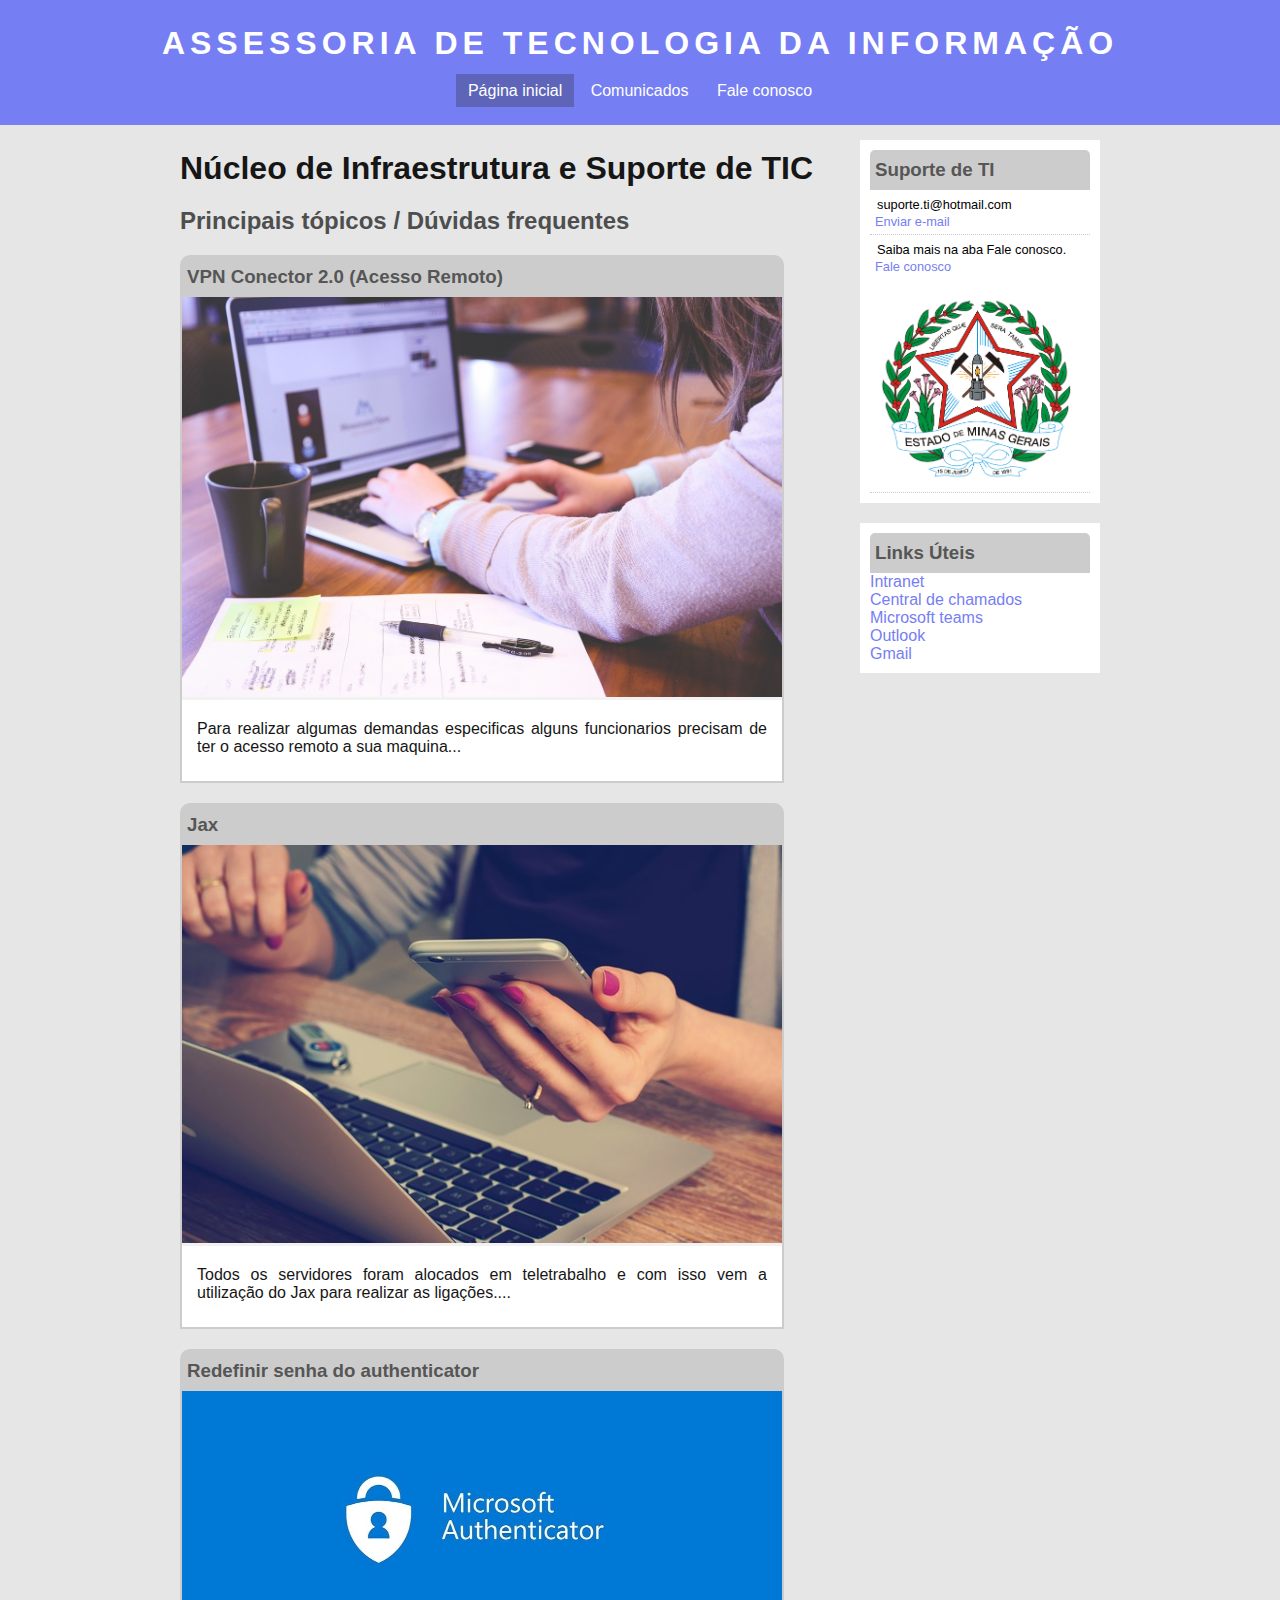
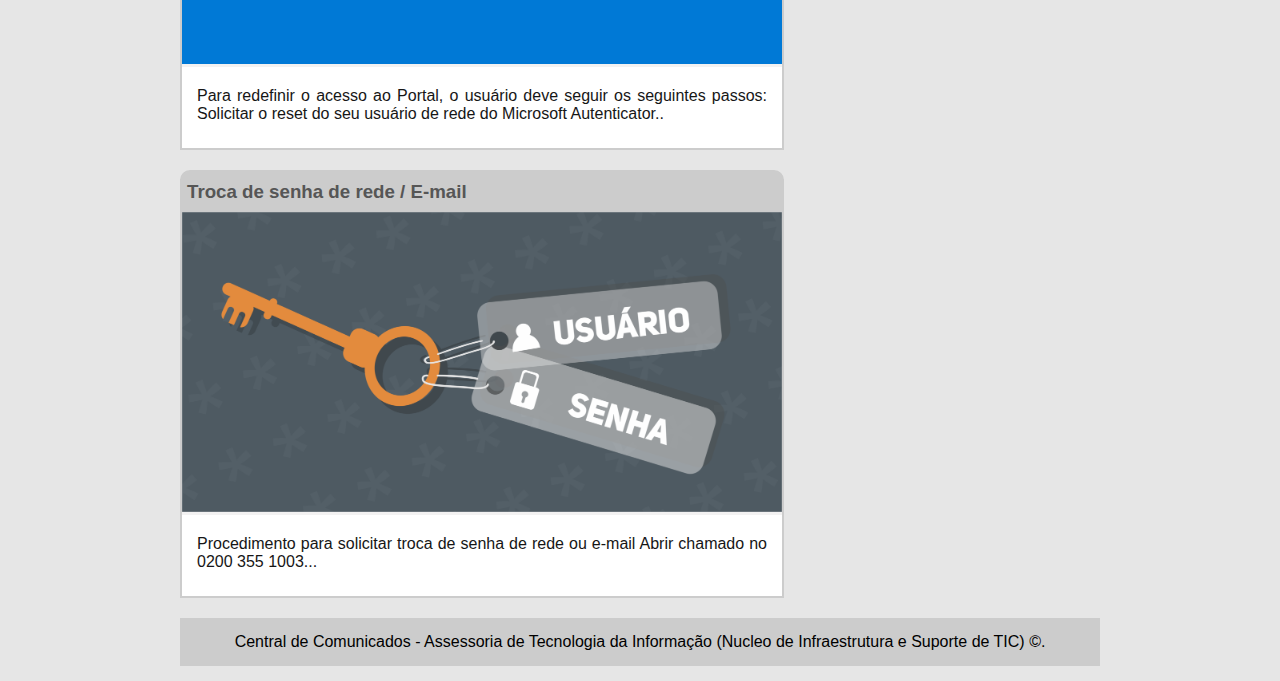
<file: index.html>
<!DOCTYPE html>
<html>

<head>
	<title>Nucleo de Infraestrutura / Central de Comunicados</title>
	<meta charset="utf-8">
	<link rel="stylesheet" type="text/css" href="css/estilo.css">
	<link rel="shortcut icon" href="imagens/ico.ico" type="image/x-icon">
</head>

<body id="home">

	<div id="area-cabecalho">
		<!-- Nucleo de Infraestrutura e Suporte de TIC
		Central de Comunicados -->
		<div id="area-logo">
			<h1>Assessoria de Tecnologia da informação</h1>
		</div>
		<div id="area-menu">
			<a class="home" href="index.html">Página inicial</a>
			<a class="comunicados" href="comunicados.html">Comunicados</a>
			<a class="contato" href="contato.html">Fale conosco</a>
		</div>

	</div>

	<div id="area-principal">

		<div id="area-postagens">

					<h2 id="titulo">Núcleo de Infraestrutura e Suporte de TIC</h2>
					<h2>Principais tópicos / Dúvidas frequentes</h2>
					<!-- inicio lista de Noticias -->
					<div class="caixa-conteudo">
						<ul id="topicos">
							<li><a href="vpn.html">
								<h3>VPN Conector 2.0 (Acesso Remoto)</h3>
								<img src="imagens/imagem7.jpg">
								<p>Para realizar algumas demandas especificas alguns funcionarios precisam de ter o acesso remoto a sua maquina...</p>
							</a></li>
							<li><a href="jax.html">
								<h3>Jax</h3>
								<img src="imagens/imagem4.jpg">
								<p>Todos os servidores foram alocados em teletrabalho e com isso vem a utilização do Jax para realizar as ligações....</p>
							</a></li>
							<li><a href="authenticator.html">
								<h3>Redefinir senha do authenticator</h3>
								<img src="imagens/imagem8.jpg">
								<p>Para redefinir o acesso ao Portal, o usuário deve seguir os seguintes passos: Solicitar o reset do seu usuário de rede do Microsoft Autenticator..</p>
							</a></li>
							<li><a href="senha.html">
								<h3>Troca de senha de rede / E-mail</h3>
								<img src="imagens/imagem9.jpg">
								<p>Procedimento para solicitar troca de senha de rede ou e-mail Abrir chamado no 0200 355 1003...</p>
							</a></li>
							
						</ul>
					</div>
			
				

			<!-- Fechamento area-postagem -->

		</div>

		<!-- Abertura area lateral  -->
		<div id="area-lateral">


			<div class="conteudo-lateral">
				<h3>Suporte de TI</h3>

				<div class="postagem-lateral">
					<p>suporte.ti@hotmail.com</p>
					<a href="mailto:suporte.ti@hotmail.com">Enviar e-mail</a>
				</div>

				<div class="postagem-lateral" style="border-bottom: none;">
					<p>Saiba mais na aba Fale conosco.</p>
					<a href="contato.html">Fale conosco</a>
				</div>

				<div class="postagem-lateral">
					<img src="imagens/mg 2.png" alt="minas gerais">
				</div>

			</div>

			<div class="conteudo-lateral">
				<h3>Links Úteis</h3>
				<a href="www.essenaotevecomo.com">Intranet</a><br>
				<a href="https://www.movidesk.com/">Central de chamados</a><br>
				<a href="https://teams.microsoft.com/">Microsoft teams</a><br>
				<a href="https://outlook.com">Outlook</a><br>
				<a href="https://gmail.com">Gmail</a><br>
			</div>

		</div>

		<div id="rodape">
			Central de Comunicados - Assessoria de Tecnologia da Informação (Nucleo de Infraestrutura e Suporte de TIC) ©.
		</div>

	</div>

</body>

</html>
</file>
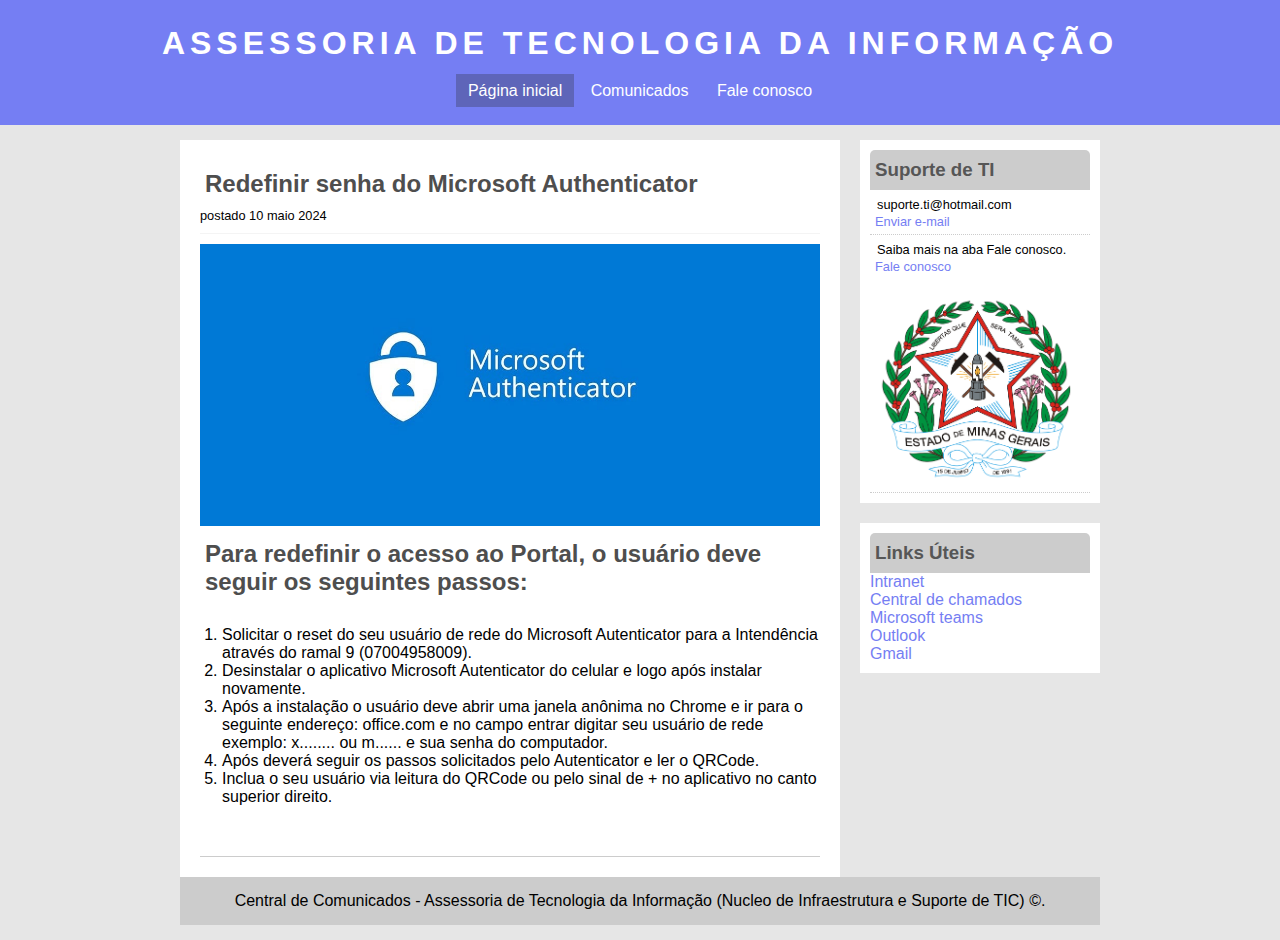
<file: authenticator.html>
<!DOCTYPE html>
<html>

<head>
	<title>Nucleo de Infraestrutura / Central de Comunicados</title>
	<meta charset="utf-8">
	<link rel="stylesheet" type="text/css" href="css/estilo.css">
	<link rel="shortcut icon" href="imagens/ico.ico" type="image/x-icon">
</head>

<body id="home">

	<div id="area-cabecalho">
		<!-- Nucleo de Infraestrutura e Suporte de TIC
		Central de Comunicados -->
		<div id="area-logo">
			<h1>Assessoria de Tecnologia da informação</h1>
		</div>
		<div id="area-menu">
			<a class="home" href="index.html">Página inicial</a>
			<a class="comunicados" href="comunicados.html">Comunicados</a>
			<a class="contato" href="contato.html">Fale conosco</a>
		</div>

	</div>

	<div id="area-principal">

		<div id="area-postagens">

		<!-- Abertura postagem SOLICITÇÃO VPN -->

			<div class="postagem">
				<h2>Redefinir senha do Microsoft Authenticator</h2>
				<span class="data-postagem">postado 10 maio 2024</span>
				<img class="foto" width="620px" src="imagens/imagem8.jpg">
				<h2>Para redefinir o acesso ao Portal, o usuário deve seguir os seguintes passos:</h2>

                <ol>
                    <li>Solicitar o reset do seu usuário de rede do Microsoft Autenticator para a Intendência através do ramal 9 (07004958009).</li>
                    <li>Desinstalar o aplicativo Microsoft Autenticator do celular e logo após instalar novamente.</li>
                    <li> Após a instalação o usuário deve abrir uma janela anônima no Chrome e ir para o seguinte endereço: office.com e no campo entrar digitar seu usuário de rede exemplo: x........ ou m...... e sua senha do computador.</li>
                    <li>Após deverá seguir os passos solicitados pelo Autenticator e ler o QRCode.</li>
                    <li>Inclua o seu usuário via leitura do QRCode ou pelo sinal de + no aplicativo no canto superior direito.</li>
                </ol>
                
			</div>

			<!-- Fechamento postagem -->

		</div>

		<!-- Abertura area lateral  -->
		<div id="area-lateral">


			<div class="conteudo-lateral">
				<h3>Suporte de TI</h3>

				<div class="postagem-lateral">
					<p>suporte.ti@hotmail.com</p>
					<a href="mailto:suporte.ti@hotmail.com">Enviar e-mail</a>
				</div>

				<div class="postagem-lateral" style="border-bottom: none;">
					<p>Saiba mais na aba Fale conosco.</p>
					<a href="contato.html">Fale conosco</a>
				</div>

				<div class="postagem-lateral">
					<img src="imagens/mg 2.png" alt="minas gerais">
				</div>

			</div>

			<div class="conteudo-lateral">
				<h3>Links Úteis</h3>
				<a href="www.essenaotevecomo.com">Intranet</a><br>
				<a href="https://www.movidesk.com/">Central de chamados</a><br>
				<a href="https://teams.microsoft.com/">Microsoft teams</a><br>
				<a href="https://outlook.com">Outlook</a><br>
				<a href="https://gmail.com">Gmail</a><br>
			</div>


		</div>

		<div id="rodape">
			Central de Comunicados - Assessoria de Tecnologia da Informação (Nucleo de Infraestrutura e Suporte de TIC) ©.
		</div>

	</div>

</body>

</html>
</file>
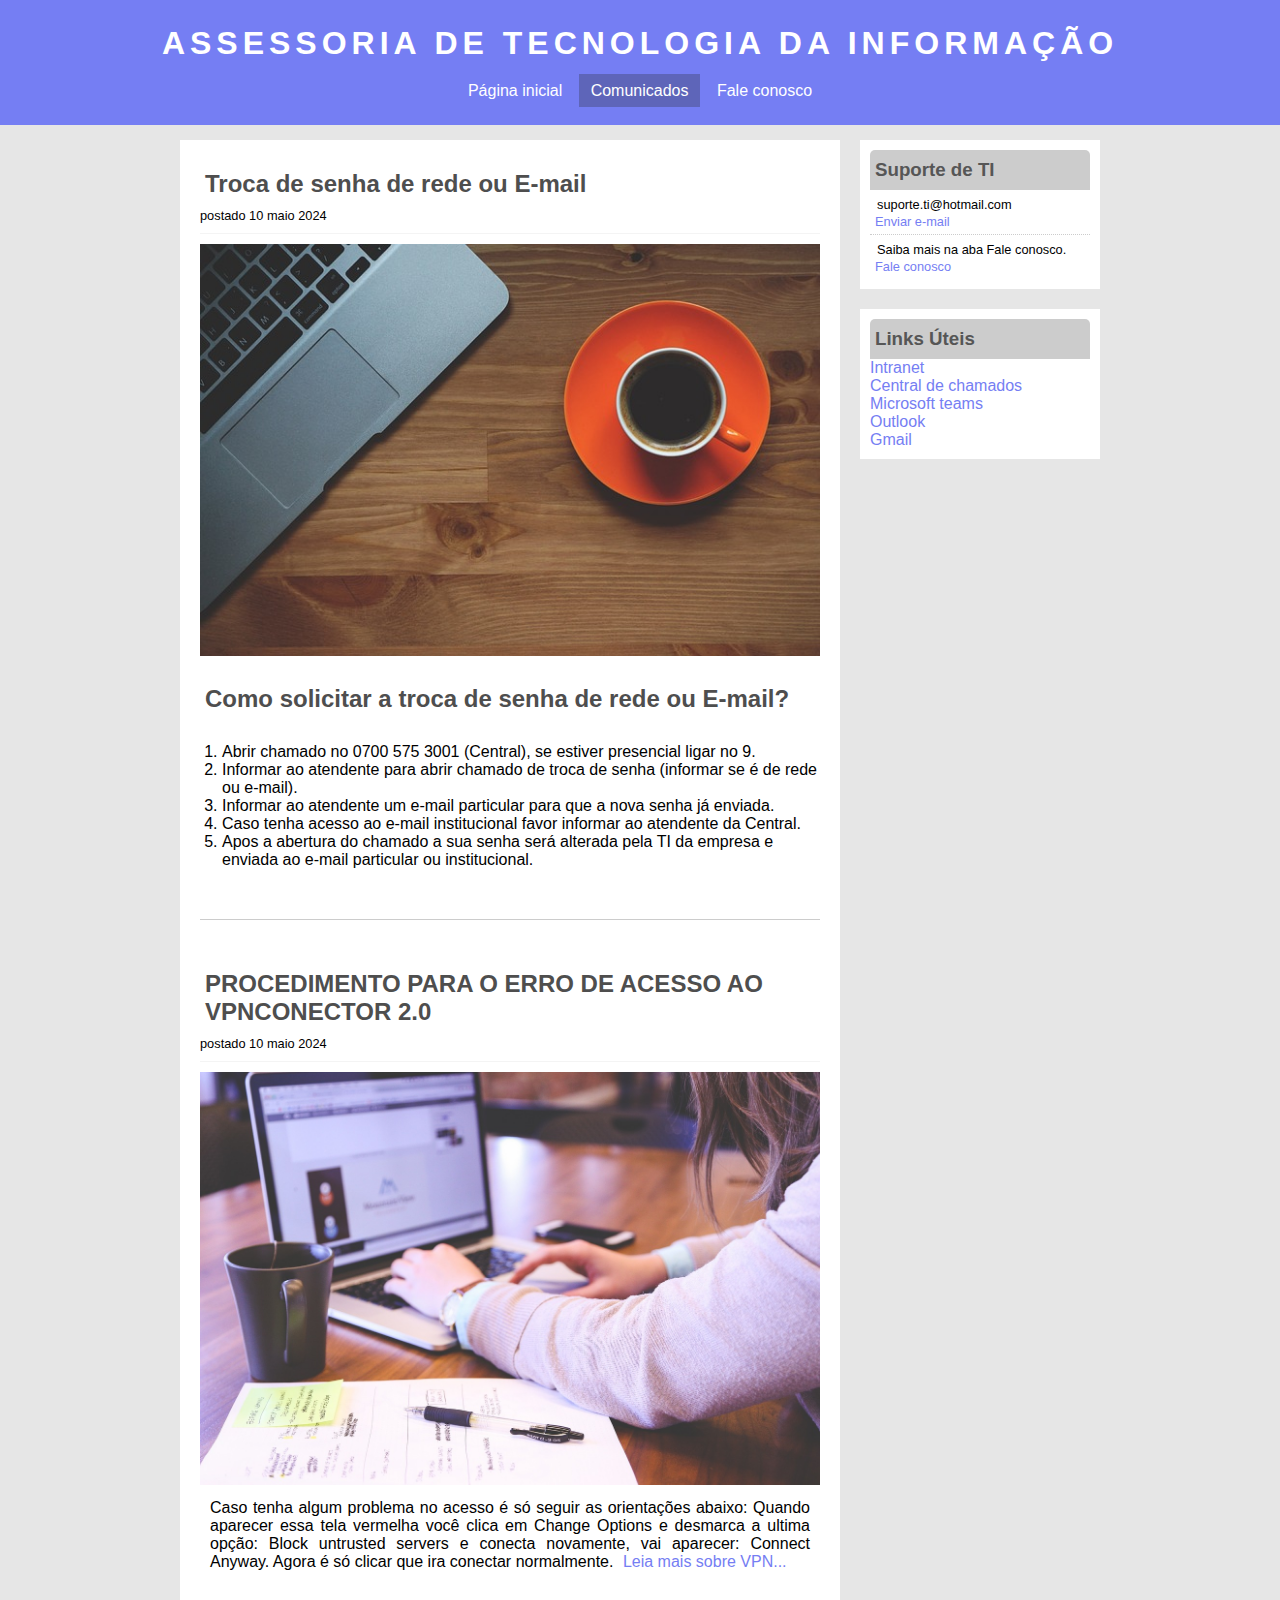
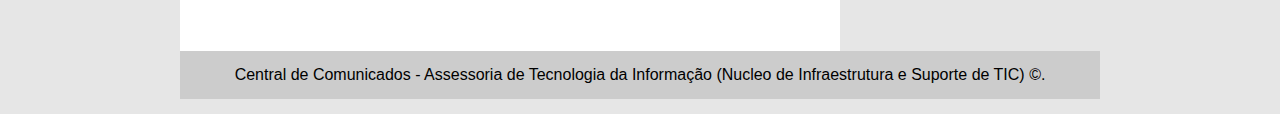
<file: comunicados.html>
<!DOCTYPE html>
<html>

<head>
	<title>Nucleo de Infraestrutura / Central de Comunicados</title>
	<meta charset="utf-8">
	<link rel="stylesheet" type="text/css" href="css/estilo.css">
	<link rel="shortcut icon" href="imagens/ico.ico" type="image/x-icon">
</head>

<body id="comunicados">

	<div id="area-cabecalho">
		<!-- Nucleo de Infraestrutura e Suporte de TIC
		Central de Comunicados -->
		<div id="area-logo">
			<h1>Assessoria de Tecnologia da informação</span></h1>
		</div>
		<div id="area-menu">
			<a class="home" href="index.html">Página inicial</a>
			<a class="comunicados" href="comunicados.html">Comunicados</a>
			<a class="contato" href="contato.html">Fale conosco</a>
		</div>

	</div>

	<div id="area-principal">

		<div id="area-postagens">

			<!-- Abertura postagem SENHA REDE / EMAIL -->

			<div class="postagem">
				<h2>Troca de senha de rede ou E-mail</h2>
				<span class="data-postagem">postado 10 maio 2024</span>
				<img class="foto"  src="imagens/imagem1.jpg">
				
				<h2 class="sub-titulo">Como solicitar a troca de senha de rede ou E-mail?</h2>
					<ol>
					<li>Abrir chamado no 0700 575 3001 (Central), se estiver presencial ligar no 9.</li>
					<li>Informar ao atendente para abrir chamado de troca de senha (informar se é de rede ou e-mail).</li>
					<li>Informar ao atendente um e-mail particular para que a nova senha já enviada.</li>
					<li>Caso tenha acesso ao e-mail institucional favor informar ao atendente da Central.</li>
					<li>Apos a abertura do chamado a sua senha será alterada pela TI da empresa e enviada ao e-mail particular ou institucional.</li>
					</ol>
				
			</div>

			<!-- Fechamento postagem -->

			<!-- Abertura postagem VPN -->

			<div class="postagem">
				<h2>PROCEDIMENTO PARA O ERRO DE ACESSO AO VPNCONECTOR 2.0</h2>
				<span class="data-postagem">postado 10 maio 2024</span>
				<img class="foto" src="imagens/imagem7.jpg">
				<p class="ultimo-item">
					
					Caso tenha algum problema no acesso é só seguir as orientações abaixo:

					Quando aparecer essa tela vermelha você clica em Change Options e desmarca a ultima opção: Block untrusted servers e conecta novamente, vai aparecer: Connect Anyway. Agora é só clicar que ira conectar normalmente. <a href="vpn.html">Leia mais sobre VPN...</a>
				</p>
				
			</div>

			<!-- Fechamento postagem -->

		</div>

		<!-- Abertura area lateral  -->
		<div id="area-lateral">


			<div class="conteudo-lateral">
				<h3>Suporte de TI</h3>

				<div class="postagem-lateral">
					<p>suporte.ti@hotmail.com</p>
					<a href="mailto:suporte.ti@hotmail.com">Enviar e-mail</a>
				</div>

				<div class="postagem-lateral" style="border-bottom: none;">
					<p>Saiba mais na aba Fale conosco.</p>
					<a href="contato.html">Fale conosco</a>
				</div>

			</div>

			<div class="conteudo-lateral">
				<h3>Links Úteis</h3>
				<a href="">Intranet</a><br>
				<a href="">Central de chamados</a><br>
				<a href="https://teams.microsoft.com/">Microsoft teams</a><br>
				<a href="">Outlook</a><br>
				<a href="">Gmail</a><br>
			</div>


		</div>

		<div id="rodape">
			Central de Comunicados - Assessoria de Tecnologia da Informação (Nucleo de Infraestrutura e Suporte de TIC) ©.
		</div>

	</div>

</body>

</html>
</file>
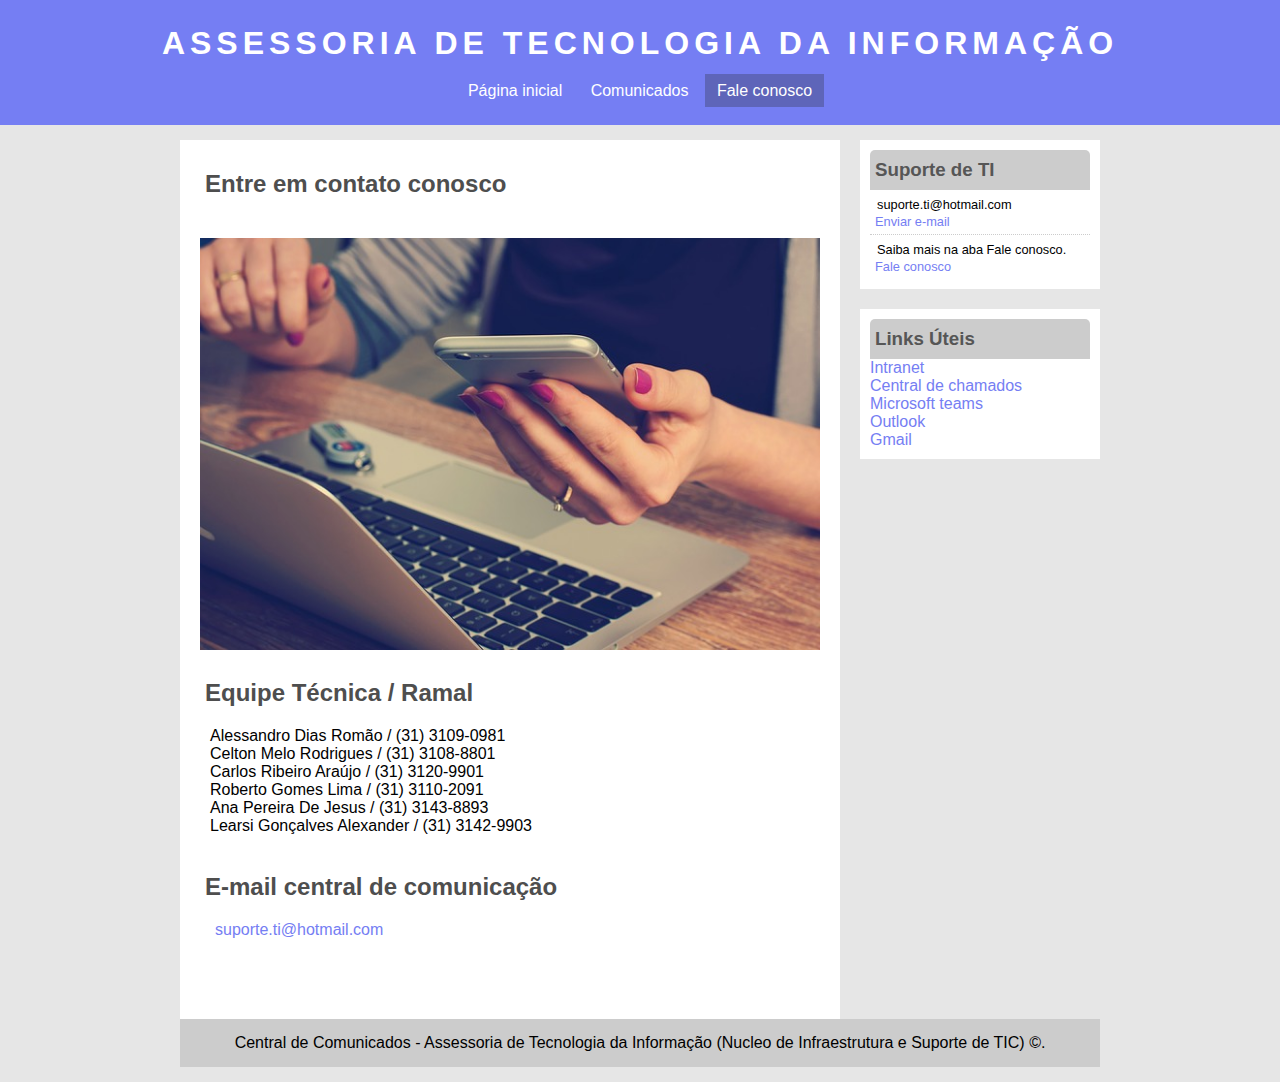
<file: contato.html>
<!DOCTYPE html>
<html>

<head>
	<title>Nucleo de Infraestrutura / Central de Comunicados</title>
	<meta charset="utf-8">
	<link rel="stylesheet" type="text/css" href="css/estilo.css">
	<link rel="shortcut icon" href="imagens/ico.ico" type="image/x-icon">
</head>

<body id="contato">

	<div id="area-cabecalho">
		<!-- Nucleo de Infraestrutura e Suporte de TIC
		Central de Comunicados -->
		<div id="area-logo">
			<h1>Assessoria de Tecnologia da informação</span></h1>
		</div>
		<div id="area-menu">
			<a class="home" href="index.html">Página inicial</a>
			<a class="comunicados" href="comunicados.html">Comunicados</a>
			<a class="contato" href="contato.html">Fale conosco</a>
		</div>

	</div>

	<div id="area-principal">

		<div id="area-postagens">

			<!-- Abertura area-postagem -->

			<div class="postagem">
				<h2 id="titulo-contato">Entre em contato conosco</h2>
				<img class="foto" src="imagens/imagem4.jpg">
				<h2 class="sub-titulo">Equipe Técnica / Ramal</h2>
				<p>
                    Alessandro Dias Romão / (31) 3109-0981<br>
                    Celton Melo Rodrigues / (31) 3108-8801<br>
                    Carlos Ribeiro Araújo / (31) 3120-9901<br>
                    Roberto Gomes Lima / (31) 3110-2091<br>
                    Ana Pereira De Jesus / (31) 3143-8893<br>
                    Learsi Gonçalves Alexander / (31) 3142-9903<br><br>
                    
                   
				</p>
				<h2>E-mail central de comunicação </h2>
				<p class="ultimo-item">
					<a href="mailto:suporte.ti@hotmail.com">suporte.ti@hotmail.com</a>
				</p>
				
			</div>

			<!-- Fechamento area-postagem -->

		</div>

		<!-- Abertura area lateral  -->
		<div id="area-lateral">

			<div class="conteudo-lateral">
				<h3>Suporte de TI</h3>

				<div class="postagem-lateral">
					<p>suporte.ti@hotmail.com</p>
					<a href="mailto:suporte.ti@hotmail.com">Enviar e-mail</a>
				</div>

				<div class="postagem-lateral" style="border-bottom: none;">
					<p>Saiba mais na aba Fale conosco.</p>
					<a href="contato.html">Fale conosco</a>
				</div>

			</div>

			<div class="conteudo-lateral">
				<h3>Links Úteis</h3>
				<a href="">Intranet</a><br>
				<a href="">Central de chamados</a><br>
				<a href="https://teams.microsoft.com/">Microsoft teams</a><br>
				<a href="">Outlook</a><br>
				<a href="">Gmail</a><br>
			</div>


		</div>

		<div id="rodape">
			Central de Comunicados - Assessoria de Tecnologia da Informação (Nucleo de Infraestrutura e Suporte de TIC) ©.
		</div>

	</div>

</body>

</html>
</file>
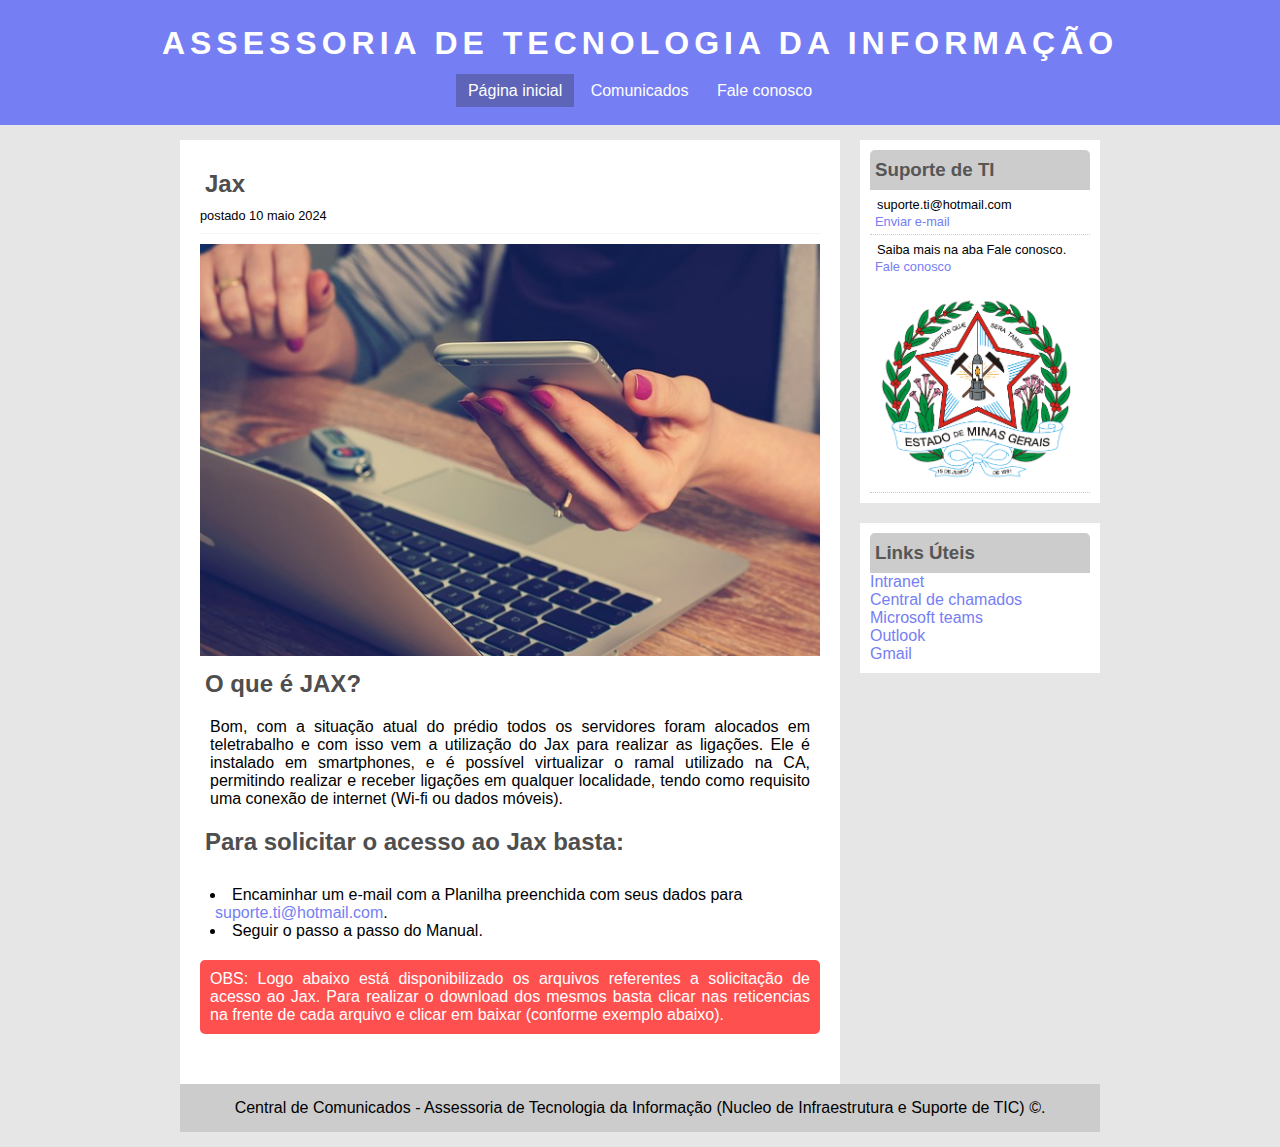
<file: jax.html>
<!DOCTYPE html>
<html>

<head>
	<title>Nucleo de Infraestrutura / Central de Comunicados</title>
	<meta charset="utf-8">
	<link rel="stylesheet" type="text/css" href="css/estilo.css">
	<link rel="shortcut icon" href="imagens/ico.ico" type="image/x-icon">
</head>

<body id="home">

	<div id="area-cabecalho">
		<!-- Nucleo de Infraestrutura e Suporte de TIC
		Central de Comunicados -->
		<div id="area-logo">
			<h1>Assessoria de Tecnologia da informação</h1>
		</div>
		<div id="area-menu">
			<a class="home" href="index.html">Página inicial</a>
			<a class="comunicados" href="comunicados.html">Comunicados</a>
			<a class="contato" href="contato.html">Fale conosco</a>
		</div>

	</div>

	<div id="area-principal">

		<div id="area-postagens">

		<!-- Abertura postagem SOLICITÇÃO VPN -->

			<div class="postagem">
				<h2>Jax</h2>
				<span class="data-postagem">postado 10 maio 2024</span>
				<img class="foto" width="620px" src="imagens/imagem4.jpg">
				<h2> O que é JAX?</h2>
                <p>
					Bom, com a situação atual do prédio todos os servidores foram alocados em teletrabalho e com isso vem a utilização do Jax para realizar as ligações. Ele é instalado em smartphones, e é possível virtualizar o ramal utilizado na CA, permitindo realizar e receber ligações em qualquer localidade, tendo como requisito uma conexão de internet (Wi-fi ou dados móveis).
				</p>
                
                <h2>Para solicitar o acesso ao Jax basta:</h2>
                <ul>
					<li>Encaminhar um e-mail com a Planilha preenchida com seus dados para <a href="mailto:suporte.ti@hotmail.com">suporte.ti@hotmail.com</a>.</li>
					<li>Seguir o passo a passo do Manual.</li>
				</ul>

				<p id="obs">	
					OBS: Logo abaixo está disponibilizado os arquivos referentes a solicitação de acesso ao Jax. Para realizar o download dos mesmos basta clicar nas reticencias na frente de cada arquivo e clicar em baixar (conforme exemplo abaixo).
                </p>
                
			</div>

			<!-- Fechamento postagem -->

		</div>

		<!-- Abertura area lateral  -->
		<div id="area-lateral">


			<div class="conteudo-lateral">
				<h3>Suporte de TI</h3>

				<div class="postagem-lateral">
					<p>suporte.ti@hotmail.com</p>
					<a href="mailto:suporte.ti@hotmail.com">Enviar e-mail</a>
				</div>

				<div class="postagem-lateral" style="border-bottom: none;">
					<p>Saiba mais na aba Fale conosco.</p>
					<a href="contato.html">Fale conosco</a>
				</div>

				<div class="postagem-lateral">
					<img src="imagens/mg 2.png" alt="minas gerais">
				</div>

			</div>

			<div class="conteudo-lateral">
				<h3>Links Úteis</h3>
				<a href="www.essenaotevecomo.com">Intranet</a><br>
				<a href="https://www.movidesk.com/">Central de chamados</a><br>
				<a href="https://teams.microsoft.com/">Microsoft teams</a><br>
				<a href="https://outlook.com">Outlook</a><br>
				<a href="https://gmail.com">Gmail</a><br>
			</div>


		</div>

		<div id="rodape">
			Central de Comunicados - Assessoria de Tecnologia da Informação (Nucleo de Infraestrutura e Suporte de TIC) ©.
		</div>

	</div>

</body>

</html>
</file>
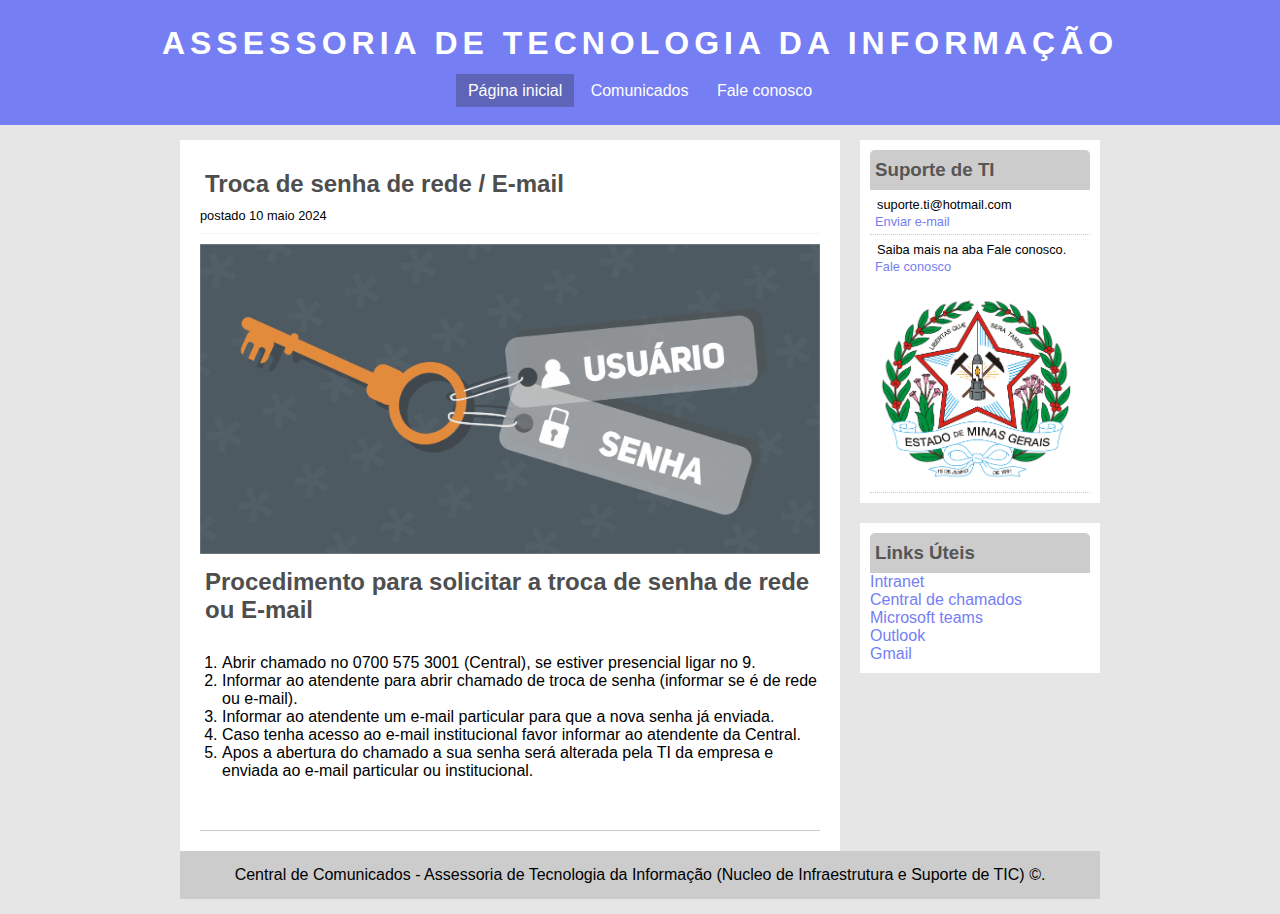
<file: senha.html>
<!DOCTYPE html>
<html>

<head>
	<title>Nucleo de Infraestrutura / Central de Comunicados</title>
	<meta charset="utf-8">
	<link rel="stylesheet" type="text/css" href="css/estilo.css">
	<link rel="shortcut icon" href="imagens/ico.ico" type="image/x-icon">
</head>

<body id="home">

	<div id="area-cabecalho">
		<!-- Nucleo de Infraestrutura e Suporte de TIC
		Central de Comunicados -->
		<div id="area-logo">
			<h1>Assessoria de Tecnologia da informação</h1>
		</div>
		<div id="area-menu">
			<a class="home" href="index.html">Página inicial</a>
			<a class="comunicados" href="comunicados.html">Comunicados</a>
			<a class="contato" href="contato.html">Fale conosco</a>
		</div>

	</div>

	<div id="area-principal">

		<div id="area-postagens">

		<!-- Abertura postagem SOLICITÇÃO VPN -->

			<div class="postagem">
				<h2>Troca de senha de rede / E-mail</h2>
				<span class="data-postagem">postado 10 maio 2024</span>
				<img class="foto" width="620px" src="imagens/imagem9.jpg">
				<h2>Procedimento para solicitar a troca de senha de rede ou E-mail</h2>

                <ol>
                <li>Abrir chamado no 0700 575 3001 (Central), se estiver presencial ligar no 9.</li>
                <li>Informar ao atendente para abrir chamado de troca de senha (informar se é de rede ou e-mail).</li>
                <li>Informar ao atendente um e-mail particular para que a nova senha já enviada.</li>
                <li>Caso tenha acesso ao e-mail institucional favor informar ao atendente da Central.</li>
                <li>Apos a abertura do chamado a sua senha será alterada pela TI da empresa e enviada ao e-mail particular ou institucional.</li>
                </ol>
                
			</div>

			<!-- Fechamento postagem -->

		</div>

		<!-- Abertura area lateral  -->
		<div id="area-lateral">


			<div class="conteudo-lateral">
				<h3>Suporte de TI</h3>

				<div class="postagem-lateral">
					<p>suporte.ti@hotmail.com</p>
					<a href="mailto:suporte.ti@hotmail.com">Enviar e-mail</a>
				</div>

				<div class="postagem-lateral" style="border-bottom: none;">
					<p>Saiba mais na aba Fale conosco.</p>
					<a href="contato.html">Fale conosco</a>
				</div>

				<div class="postagem-lateral">
					<img src="imagens/mg 2.png" alt="minas gerais">
				</div>

			</div>

			<div class="conteudo-lateral">
				<h3>Links Úteis</h3>
				<a href="www.essenaotevecomo.com">Intranet</a><br>
				<a href="https://www.movidesk.com/">Central de chamados</a><br>
				<a href="https://teams.microsoft.com/">Microsoft teams</a><br>
				<a href="https://outlook.com">Outlook</a><br>
				<a href="https://gmail.com">Gmail</a><br>
			</div>


		</div>

		<div id="rodape">
			Central de Comunicados - Assessoria de Tecnologia da Informação (Nucleo de Infraestrutura e Suporte de TIC) ©.
		</div>

	</div>

</body>

</html>
</file>
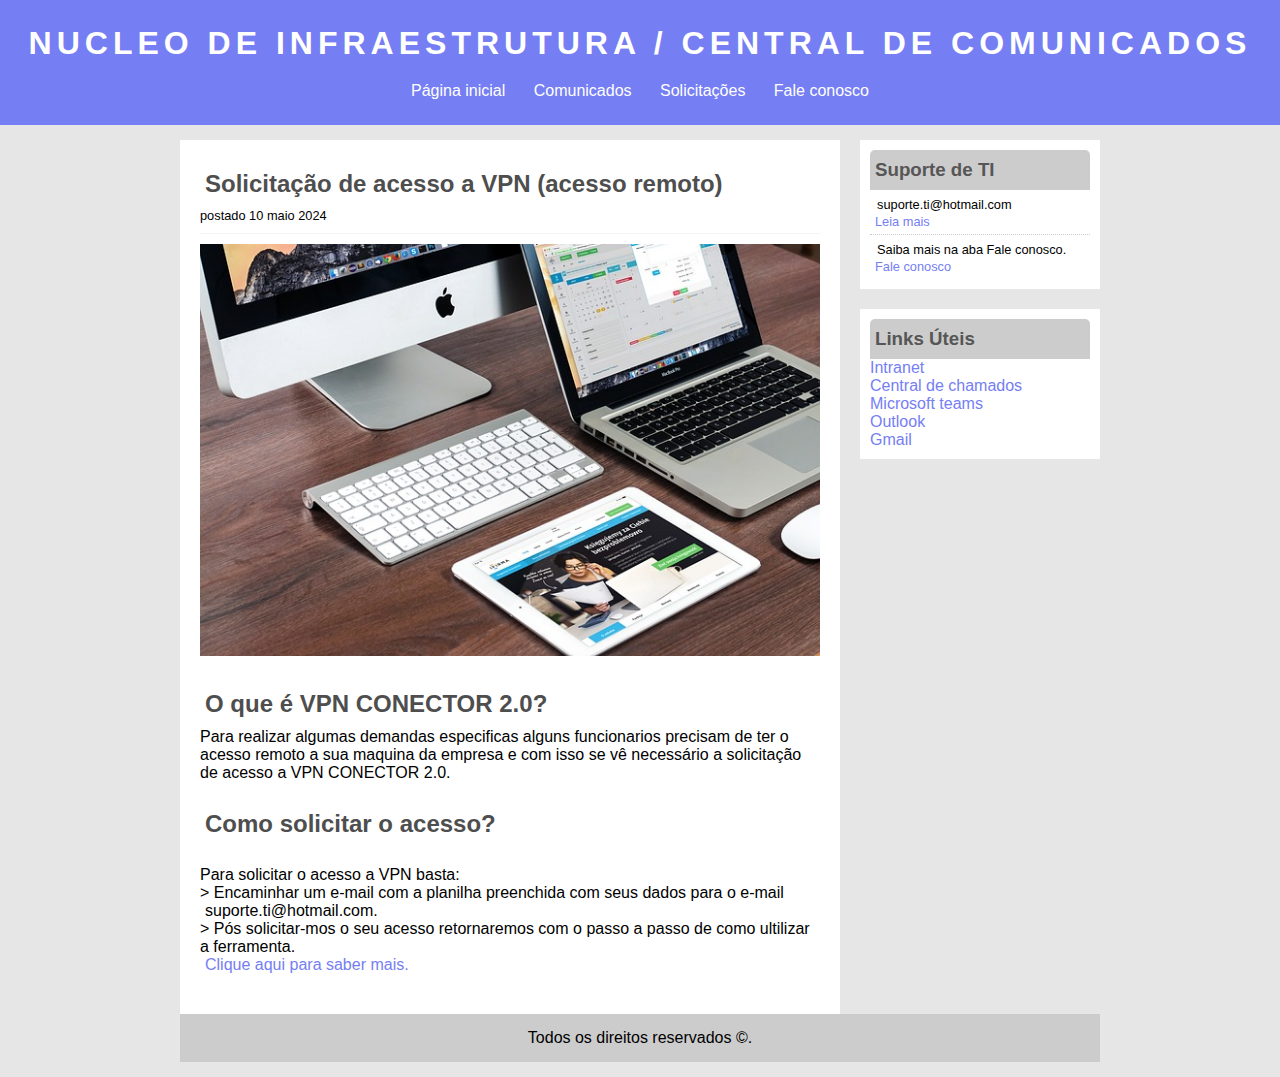
<file: solicitacoes.html>
<!DOCTYPE html>
<html>

<head>
	<title>Nucleo de Infraestrutura / Central de Comunicados</title>
	<meta charset="utf-8">
	<link rel="stylesheet" type="text/css" href="css/estilo.css">
	<link rel="shortcut icon" href="imagens/ico.ico" type="image/x-icon">
</head>

<body id="solicitacoes">

	<div id="area-cabecalho">
		<!-- Nucleo de Infraestrutura e Suporte de TIC
		Central de Comunicados -->
		<div id="area-logo">
			<h1>Nucleo de Infraestrutura / <span id="branco">Central de Comunicados</span></h1>
		</div>
		<div id="area-menu">
			<a class="home" href="index.html">Página inicial</a>
			<a class="comunicados" href="comunicados.html">Comunicados</a>
			<a class="solicitacoes" href="solicitacoes.html">Solicitações</a>
			<a class="contato" href="contato.html">Fale conosco</a>
		</div>

	</div>

	<div id="area-principal">

		<div id="area-postagens">

			<!-- Abertura postagem SOLICIT.. VPN -->

			<div class="postagem">
				<h2>Solicitação de acesso a VPN (acesso remoto)</h2>
				<span class="data-postagem">postado 10 maio 2024</span>
				<img class="foto" width="620px" src="imagens/imagem2.jpg">
				<p>
					<h2> O que é VPN CONECTOR 2.0?</h2>

					Para realizar algumas demandas especificas alguns funcionarios precisam de ter o acesso remoto a sua
					maquina da empresa e com isso se vê necessário a solicitação de acesso a VPN CONECTOR 2.0.<br><br>

					<h2>Como solicitar o acesso?</h2><br>

					Para solicitar o acesso a VPN basta:<br>
					> Encaminhar um e-mail com a planilha preenchida com seus dados para o e-mail <a>suporte.ti@hotmail.com</a>.<br>
					> Pós solicitar-mos o seu acesso retornaremos com o passo a passo de como ultilizar a ferramenta.
					<br>
					<a href="solicitacoes.html">Clique aqui para saber mais.</a>
				</p>
			</div>

			<!-- Fechamento postagem -->

		</div>

		<!-- Abertura area lateral  -->
		<div id="area-lateral">


			<div class="conteudo-lateral">
				<h3>Suporte de TI</h3>

				<div class="postagem-lateral">
					<p>suporte.ti@hotmail.com</p>
					<a href="">Leia mais</a>
				</div>

				<div class="postagem-lateral" style="border-bottom: none;">
					<p>Saiba mais na aba Fale conosco.</p>
					<a href="contato.html">Fale conosco</a>
				</div>

			</div>

			<div class="conteudo-lateral">
				<h3>Links Úteis</h3>
				<a href="">Intranet</a><br>
				<a href="">Central de chamados</a><br>
				<a href="https://teams.microsoft.com/">Microsoft teams</a><br>
				<a href="">Outlook</a><br>
				<a href="">Gmail</a><br>
			</div>


		</div>

		<div id="rodape">
			Todos os direitos reservados ©.
		</div>

	</div>

</body>

</html>
</file>
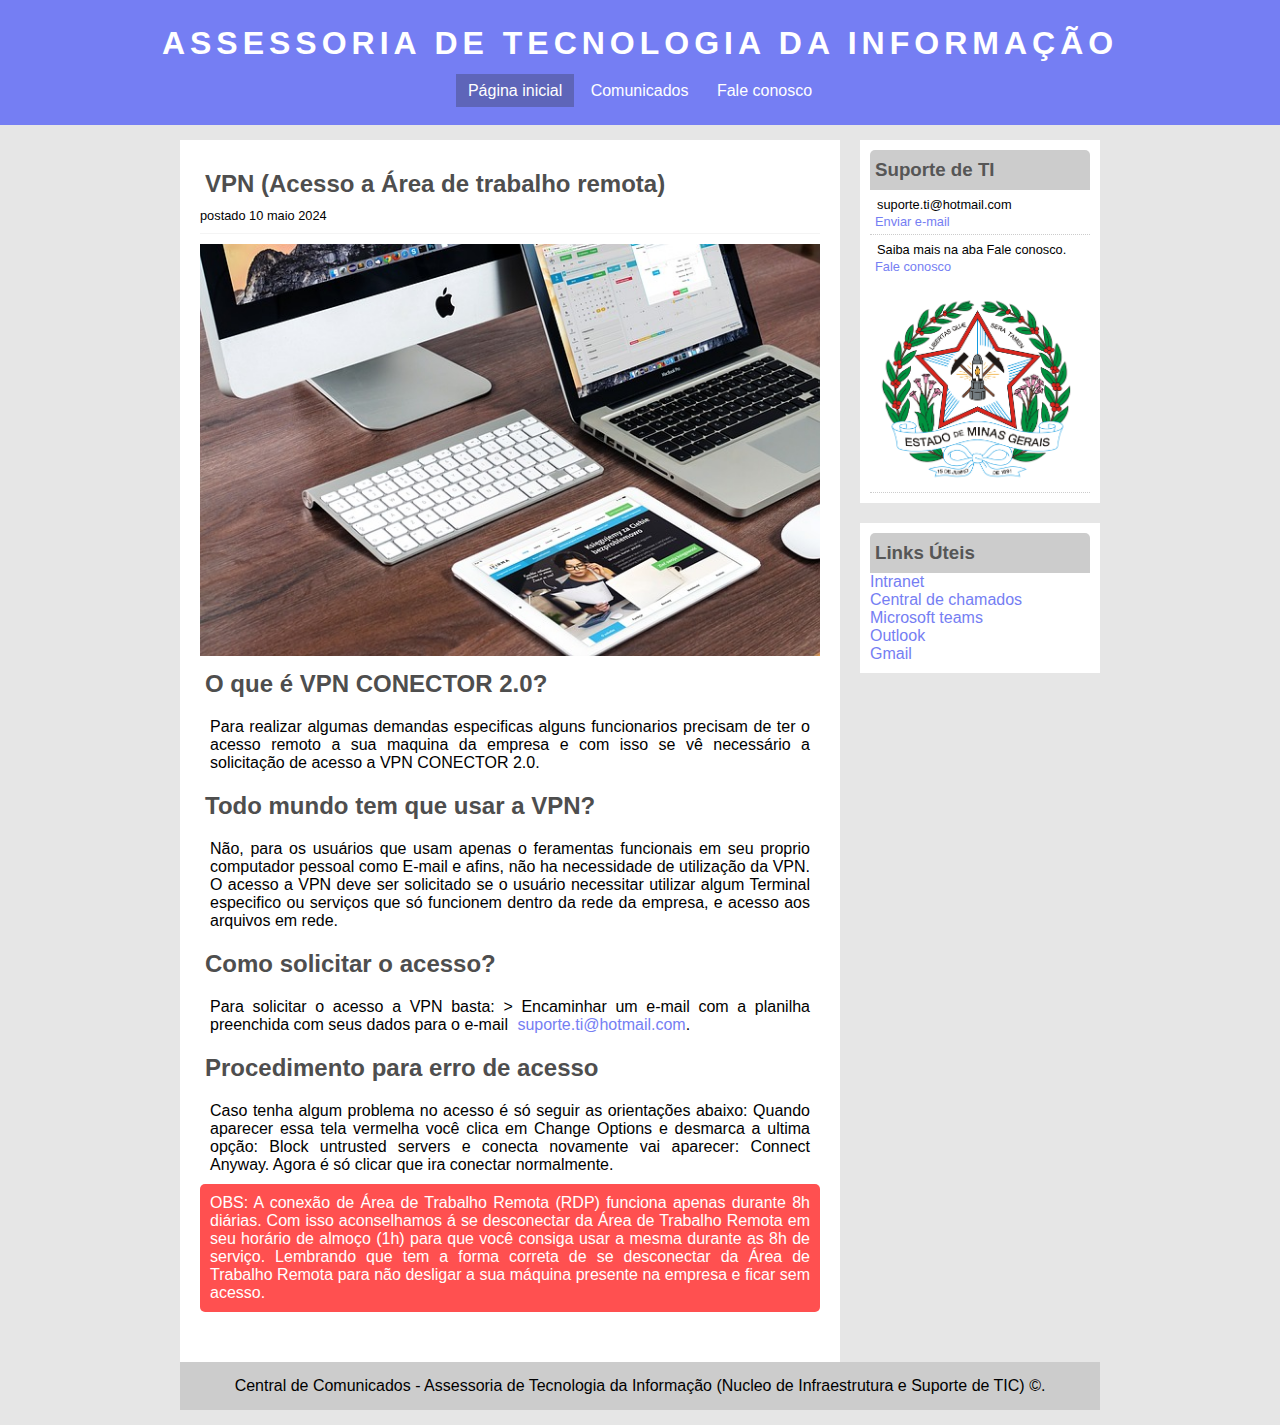
<file: vpn.html>
<!DOCTYPE html>
<html>

<head>
	<title>Nucleo de Infraestrutura / Central de Comunicados</title>
	<meta charset="utf-8">
	<link rel="stylesheet" type="text/css" href="css/estilo.css">
	<link rel="shortcut icon" href="imagens/ico.ico" type="image/x-icon">
</head>

<body id="home">

	<div id="area-cabecalho">
		<!-- Nucleo de Infraestrutura e Suporte de TIC
		Central de Comunicados -->
		<div id="area-logo">
			<h1>Assessoria de Tecnologia da informação</h1>
		</div>
		<div id="area-menu">
			<a class="home" href="index.html">Página inicial</a>
			<a class="comunicados" href="comunicados.html">Comunicados</a>
			<a class="contato" href="contato.html">Fale conosco</a>
		</div>

	</div>

	<div id="area-principal">

		<div id="area-postagens">

		<!-- Abertura postagem SOLICITÇÃO VPN -->

			<div class="postagem">
				<h2>VPN (Acesso a Área de trabalho remota)</h2>
				<span class="data-postagem">postado 10 maio 2024</span>
				<img class="foto" width="620px" src="imagens/imagem2.jpg">
				<h2> O que é VPN CONECTOR 2.0?</h2>
                <p>
					Para realizar algumas demandas especificas alguns funcionarios precisam de ter o acesso remoto a sua
					maquina da empresa e com isso se vê necessário a solicitação de acesso a VPN CONECTOR 2.0.
				</p>
                
                <h2>Todo mundo tem que usar a VPN?</h2>
                <p>
                    Não, para os usuários que usam apenas o feramentas funcionais em seu proprio computador pessoal como E-mail e afins, não ha necessidade de utilização da VPN.
                    O acesso a VPN deve ser solicitado se o usuário necessitar utilizar algum Terminal especifico ou serviços que só funcionem dentro da rede da empresa, e acesso aos arquivos em rede.
                </p>

                <h2>Como solicitar o acesso?</h2>
                
                <p>
                    Para solicitar o acesso a VPN basta:
					> Encaminhar um e-mail com a planilha preenchida com seus dados para o e-mail <a href="mailto:suporte.ti@hotmail.com">suporte.ti@hotmail.com</a>.
                </p>

               

                <h2>Procedimento para erro de acesso</h2>

                <p>
                    Caso tenha algum problema no acesso é só seguir as orientações abaixo:

                    Quando aparecer essa tela vermelha você clica em Change Options e desmarca a ultima opção: Block untrusted servers
                    e conecta novamente vai aparecer: Connect Anyway. Agora é só clicar que ira conectar normalmente.
                </p>

                <p id="obs">
                    OBS: A conexão de Área de Trabalho Remota (RDP) funciona apenas durante 8h diárias. Com isso aconselhamos á se desconectar da Área de Trabalho Remota em seu horário de almoço (1h) para que você consiga usar a mesma durante as 8h de serviço. Lembrando que tem a forma correta de se desconectar da Área de Trabalho Remota para não desligar a sua máquina presente na empresa e ficar sem acesso.
                </p>
                
			</div>

			<!-- Fechamento postagem -->

		</div>

		<!-- Abertura area lateral  -->
		<div id="area-lateral">


			<div class="conteudo-lateral">
				<h3>Suporte de TI</h3>

				<div class="postagem-lateral">
					<p>suporte.ti@hotmail.com</p>
					<a href="mailto:suporte.ti@hotmail.com">Enviar e-mail</a>
				</div>

				<div class="postagem-lateral" style="border-bottom: none;">
					<p>Saiba mais na aba Fale conosco.</p>
					<a href="contato.html">Fale conosco</a>
				</div>

				<div class="postagem-lateral">
					<img src="imagens/mg 2.png" alt="minas gerais">
				</div>

			</div>

			<div class="conteudo-lateral">
				<h3>Links Úteis</h3>
				<a href="www.essenaotevecomo.com">Intranet</a><br>
				<a href="https://www.movidesk.com/">Central de chamados</a><br>
				<a href="https://teams.microsoft.com/">Microsoft teams</a><br>
				<a href="https://outlook.com">Outlook</a><br>
				<a href="https://gmail.com">Gmail</a><br>
			</div>


		</div>

		<div id="rodape">
			Central de Comunicados - Assessoria de Tecnologia da Informação (Nucleo de Infraestrutura e Suporte de TIC) ©.
		</div>

	</div>

</body>

</html>
</file>
<file: css/estilo.css>
/*Limpar formatações padrão*/
* {
	margin: 0;
	padding: 0;
}

body {
	font-size: 1em;
	font-family: "Trebuchet MS", Helvetica, sans-serif;
	background: #e6e6e6;
}

/* Cabeçalho */

#area-cabecalho {
	background-color: #757ef3;
	padding: 15px;
	text-align: center;
}

#area-logo, #area-menu {
	padding: 10px;
}

#area-logo h1 {
	font-size: 2em;
	text-transform: uppercase;
	letter-spacing: 5px;
	color: #FFF;
}

/* Formatação do menu */

a {
	text-decoration: none;	
}

a:link, a:visited {
	color: #757ef3;
}



#home .home, #comunicados .comunicados, #contato .contato {
	background-color: #5e65b9;
}

#area-cabecalho a:link, #area-cabecalho a:visited {
	color: #FFF;
	padding: 8px 12px;
}

#area-cabecalho a:hover {
	color: #4e4e4e;
	background: #CCC;
	text-decoration: none;
}

/* Formatação conteudo  */

#area-principal {
	width: 920px;
	margin: 0 auto;
	padding: 15px;
}

#area-postagens {
	width: 660px;
	float: left;
}

#area-postagens h2 {
	padding: 10px 0 10px 0;
	color: #4e4e4e;
}

#area-postagens #titulo {
	font-size: 2em;
	color: #161616;
}

.caixa-conteudo {
	margin-top: 10px;
	width: 500px;
}
.caixa-conteudo #topicos {
	list-style: none;
}

.caixa-conteudo #topicos li {
	width: 600px;
	padding-bottom: 20px;
	margin-bottom: 20px;
	border: 2px solid #CCC;
	border-top-right-radius: 10px;
	border-top-left-radius: 10px;
	background: #ffffff;
}

.caixa-conteudo #topicos li a {
	color:#161616;
}

.caixa-conteudo #topicos li a:hover {
	color: #a7afff;
}

#topicos li p {
	padding: 15px;
	margin-bottom: -10px;
	margin-top: -4px;
	padding-top: 20px;
	text-align: justify;
	border-top: 3px solid #f3f2f2;
}

#topicos img {
	width: 600px;
}



/* Menus laterais  */

#area-lateral {
	width: 240px;
	float: right;
}

.postagem{
	padding: 20px;
	background: white;	
}

.sub-titulo {
	margin-top: 15px;
	margin-left: 3px;
}

.postagem h2, .postagem a{
	margin-left: 5px;
}

#titulo-contato { 
	margin-bottom: 30px;
	margin-top: 0;
	/* text-align: center; */
}

/* #contato .postagem {
	padding-top: 0;
} */

.postagem p {
	text-align: justify;
	/* padding-top: 20px; */
	padding: 10px;
	/* border-bottom: 2px solid #CCC; */
}

.ultimo-item {
	margin-bottom: 50px;
	padding-bottom: 20px;
	/* border: 1px solid red; */
}

.postagem ul {
	list-style: inside;
	padding: 20px 10px;
}

.postagem ol {
	padding-top: 20px;
	padding-left: 22px;
	padding-bottom: 50px;
	border-bottom: 1px solid #CCC;
}

.postagem #obs {
	color: #ffffff;
	background: rgba(255, 80, 80);
	border-radius: 5px;
	margin-bottom: 30px;
}

.postagem a:hover {
	color: #a7afff;
}

.foto {
	width: 620px;
}

.conteudo-lateral {
	background: white;
	padding: 10px;
	margin-bottom: 20px;
}

.postagem-lateral {
	font-size: 0.8em;
	padding: 5px;
	border-bottom: 1px dotted #CCC;
	
}

.postagem-lateral p {
	padding-top: 20px;
	padding: 2px;
}

.postagem-lateral img {
	width: 200px;
	height: 190px;
	padding-top: 10px;
}

/* Formatações gerais */


h2 {
	color: #4e4e4e;
}

h3 {
	color: #565656;
	background: #CCC;
	padding: 5px;
	/* border: 2px solid #CCC; */
	border-top-right-radius: 5px;
	border-top-left-radius: 5px;
	line-height: 30px;
}

#branco{
	color: white;
}

.data-postagem {
	font-size: 0.8em;
	border-bottom: 1px solid #f4f4f4;
	padding-bottom: 10px;
	margin-bottom: 10px;
	display: block;
}

#rodape {
	clear: both;
	text-align: center;
	padding: 15px;
	background: #CCC;
	/* border-radius: 5px; */
}
</file>
